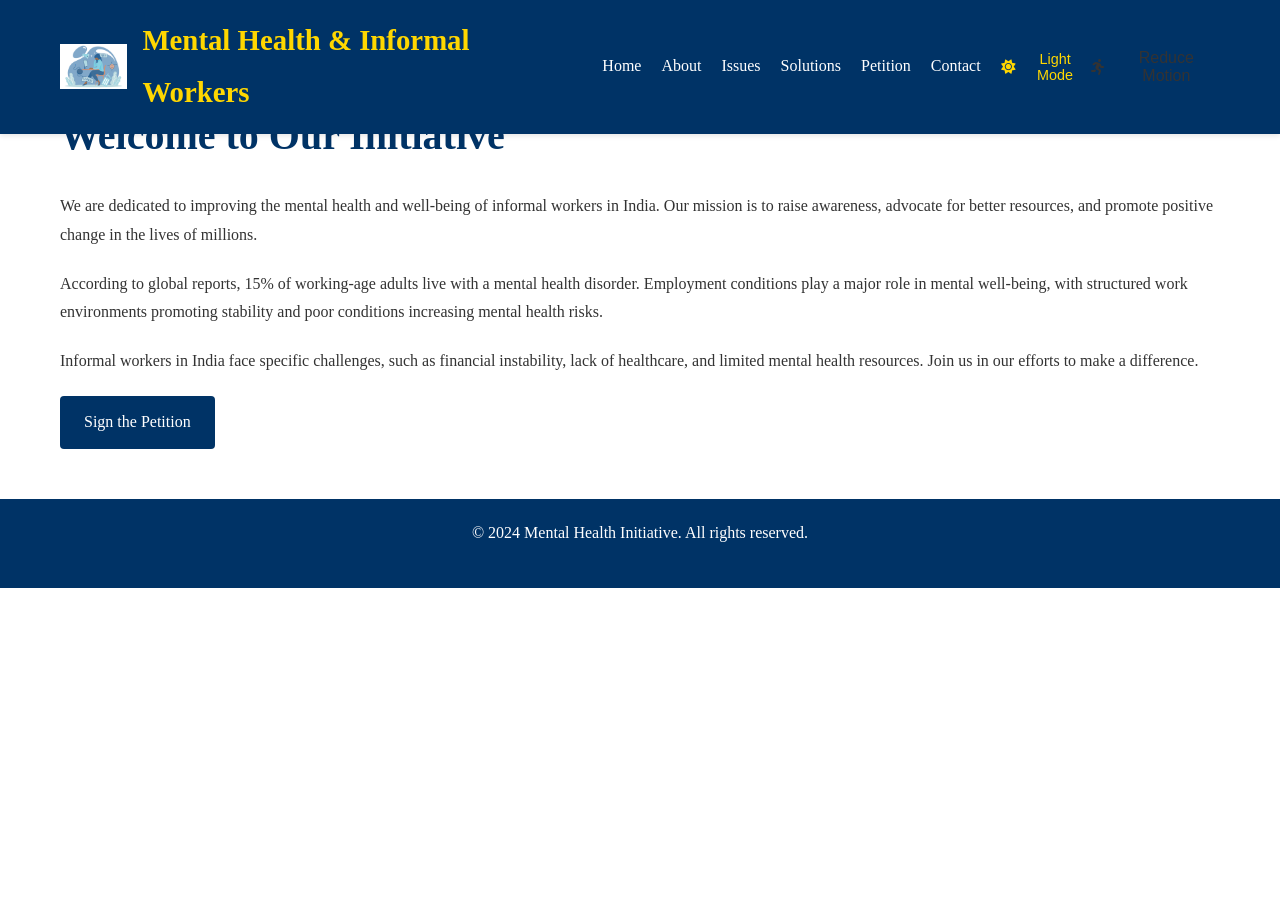
<file: index.html>
<!DOCTYPE html>
<html lang="en">
<head>
    <meta charset="UTF-8">
    <meta name="viewport" content="width=device-width, initial-scale=1.0">
    <title>Mental Health & Informal Workers</title>
    <link rel="stylesheet" href="styles.css">
    <link rel="stylesheet" href="https://cdnjs.cloudflare.com/ajax/libs/font-awesome/6.0.0-beta3/css/all.min.css">
</head>
<body class="light-mode">
    <nav class="navbar">
        <div class="navbar-container">
            <div class="logo-container">
                <img src="mental_health.png" alt="Logo" class="logo">
                <h1>Mental Health & Informal Workers</h1>
            </div>
            <ul class="navbar-list">
                <li><a href="index.html">Home</a></li>
                <li><a href="about.html">About</a></li>
                <li><a href="issues.html">Issues</a></li>
                <li><a href="solutions.html">Solutions</a></li>
                <li><a href="petition.html">Petition</a></li>
                <li><a href="contact.html">Contact</a></li>
            </ul>
            <div class="menu-toggle">
                <i class="fas fa-bars"></i>
            </div>
            <button id="mode-toggle" class="mode-toggle">
                <i class="fas fa-sun"></i>
                <span>Light Mode</span>
            </button>
            <button id="reduce-motion" class="reduce-motion-btn">
                <i class="fas fa-running"></i>
                <span>Reduce Motion</span>
            </button>
        </div>
    </nav>
    <main class="home-content">
        <h2>Welcome to Our Initiative</h2>
        <p>We are dedicated to improving the mental health and well-being of informal workers in India. Our mission is to raise awareness, advocate for better resources, and promote positive change in the lives of millions.</p>
        <p>According to global reports, 15% of working-age adults live with a mental health disorder. Employment conditions play a major role in mental well-being, with structured work environments promoting stability and poor conditions increasing mental health risks.</p>
        <p>Informal workers in India face specific challenges, such as financial instability, lack of healthcare, and limited mental health resources. Join us in our efforts to make a difference.</p>
        <a href="petition.html" class="btn">Sign the Petition</a>
    </main>
    <footer>
        <p>&copy; 2024 Mental Health Initiative. All rights reserved.</p>
    </footer>
    <script src="script.js"></script>
</body>
</html>
</file>
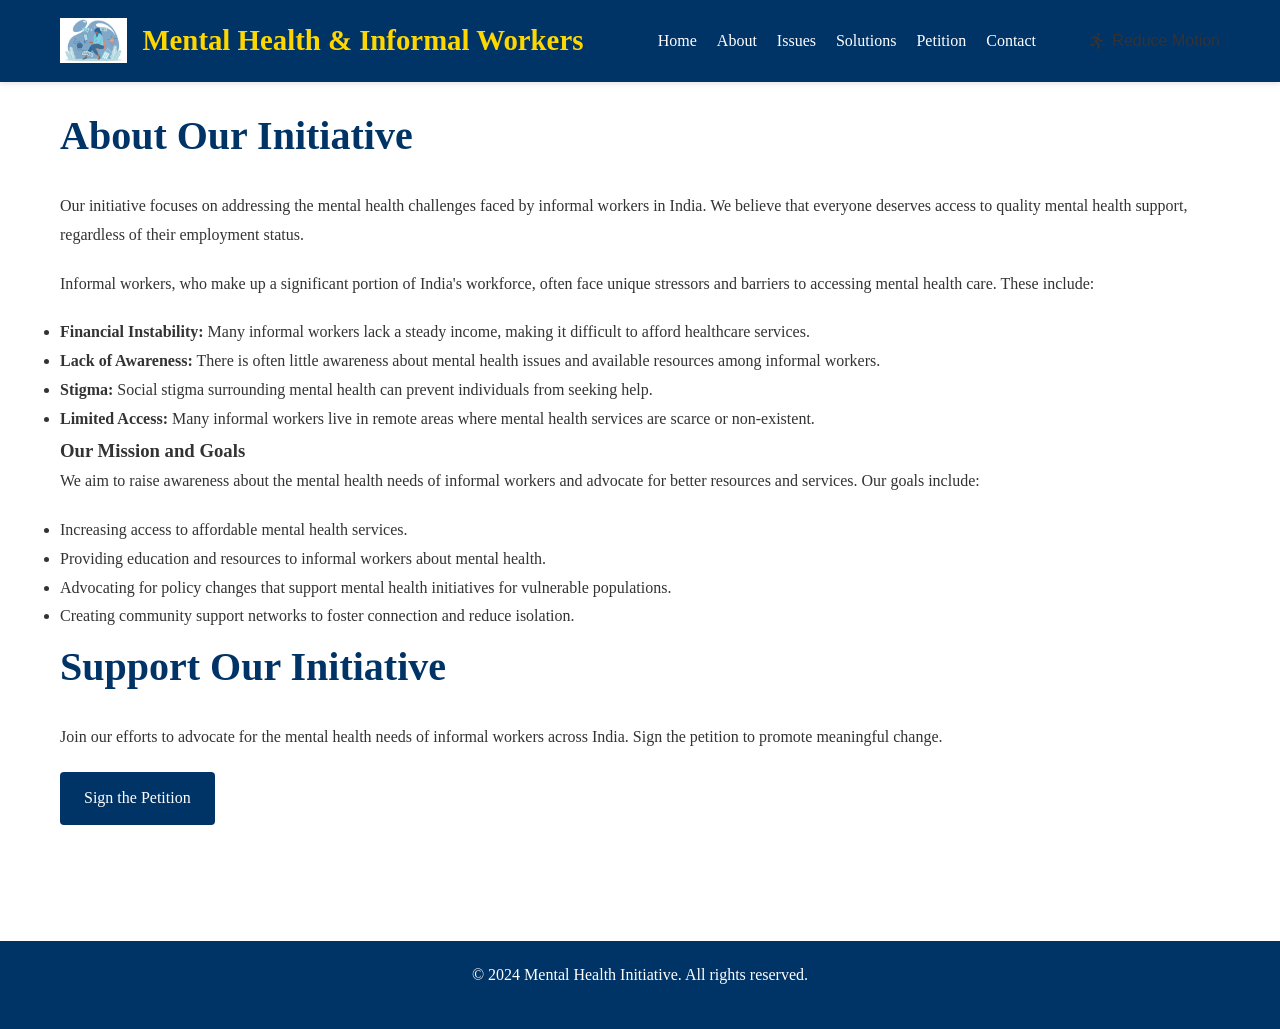
<file: about.html>
<!DOCTYPE html>
<html lang="en">
<head>
    <meta charset="UTF-8">
    <meta name="viewport" content="width=device-width, initial-scale=1.0">
    <title>About - Mental Health & Informal Workers</title>
    <link rel="stylesheet" href="styles.css">
    <link rel="stylesheet" href="https://cdnjs.cloudflare.com/ajax/libs/font-awesome/6.0.0-beta3/css/all.min.css">
</head>
<body>
    <nav class="navbar">
        <div class="navbar-container">
            <div class="logo-container">
                <img src="mental_health.png" alt="Logo" class="logo">
                <h1>Mental Health & Informal Workers</h1>
            </div>
            <ul class="navbar-list">
                <li><a href="index.html">Home</a></li>
                <li><a href="about.html">About</a></li>
                <li><a href="issues.html">Issues</a></li>
                <li><a href="solutions.html">Solutions</a></li>
                <li><a href="petition.html">Petition</a></li>
                <li><a href="contact.html">Contact</a></li>
            </ul>
            <div class="menu-toggle">
                <i class="fas fa-bars"></i>
            </div>
            <button id="reduce-motion" class="reduce-motion-btn">
                <i class="fas fa-running"></i>
                <span>Reduce Motion</span>
            </button>
        </div>
    </nav>
    <main class="about-content">
        <h2>About Our Initiative</h2>
        <p>Our initiative focuses on addressing the mental health challenges faced by informal workers in India. We believe that everyone deserves access to quality mental health support, regardless of their employment status.</p>
        <p>Informal workers, who make up a significant portion of India's workforce, often face unique stressors and barriers to accessing mental health care. These include:</p>
        <ul>
            <li><strong>Financial Instability:</strong> Many informal workers lack a steady income, making it difficult to afford healthcare services.</li>
            <li><strong>Lack of Awareness:</strong> There is often little awareness about mental health issues and available resources among informal workers.</li>
            <li><strong>Stigma:</strong> Social stigma surrounding mental health can prevent individuals from seeking help.</li>
            <li><strong>Limited Access:</strong> Many informal workers live in remote areas where mental health services are scarce or non-existent.</li>
        </ul>
        <h3>Our Mission and Goals</h3>
        <p>We aim to raise awareness about the mental health needs of informal workers and advocate for better resources and services. Our goals include:</p>
        <ul>
            <li>Increasing access to affordable mental health services.</li>
            <li>Providing education and resources to informal workers about mental health.</li>
            <li>Advocating for policy changes that support mental health initiatives for vulnerable populations.</li>
            <li>Creating community support networks to foster connection and reduce isolation.</li>
        </ul>
        <div class="call-to-action">
            <h2>Support Our Initiative</h2>
            <p>Join our efforts to advocate for the mental health needs of informal workers across India. Sign the petition to promote meaningful change.</p>
            <a href="#petition" class="btn">Sign the Petition</a>
        </div>
        <div class="signature-section">
            <h3>Signatures</h3>
            <ul id="signature-list"></ul>
        </div>
    </main>
    <footer>
        <p>&copy; 2024 Mental Health Initiative. All rights reserved.</p>
    </footer>
    <script src="script.js"></script>
</body>
</html>
</file>
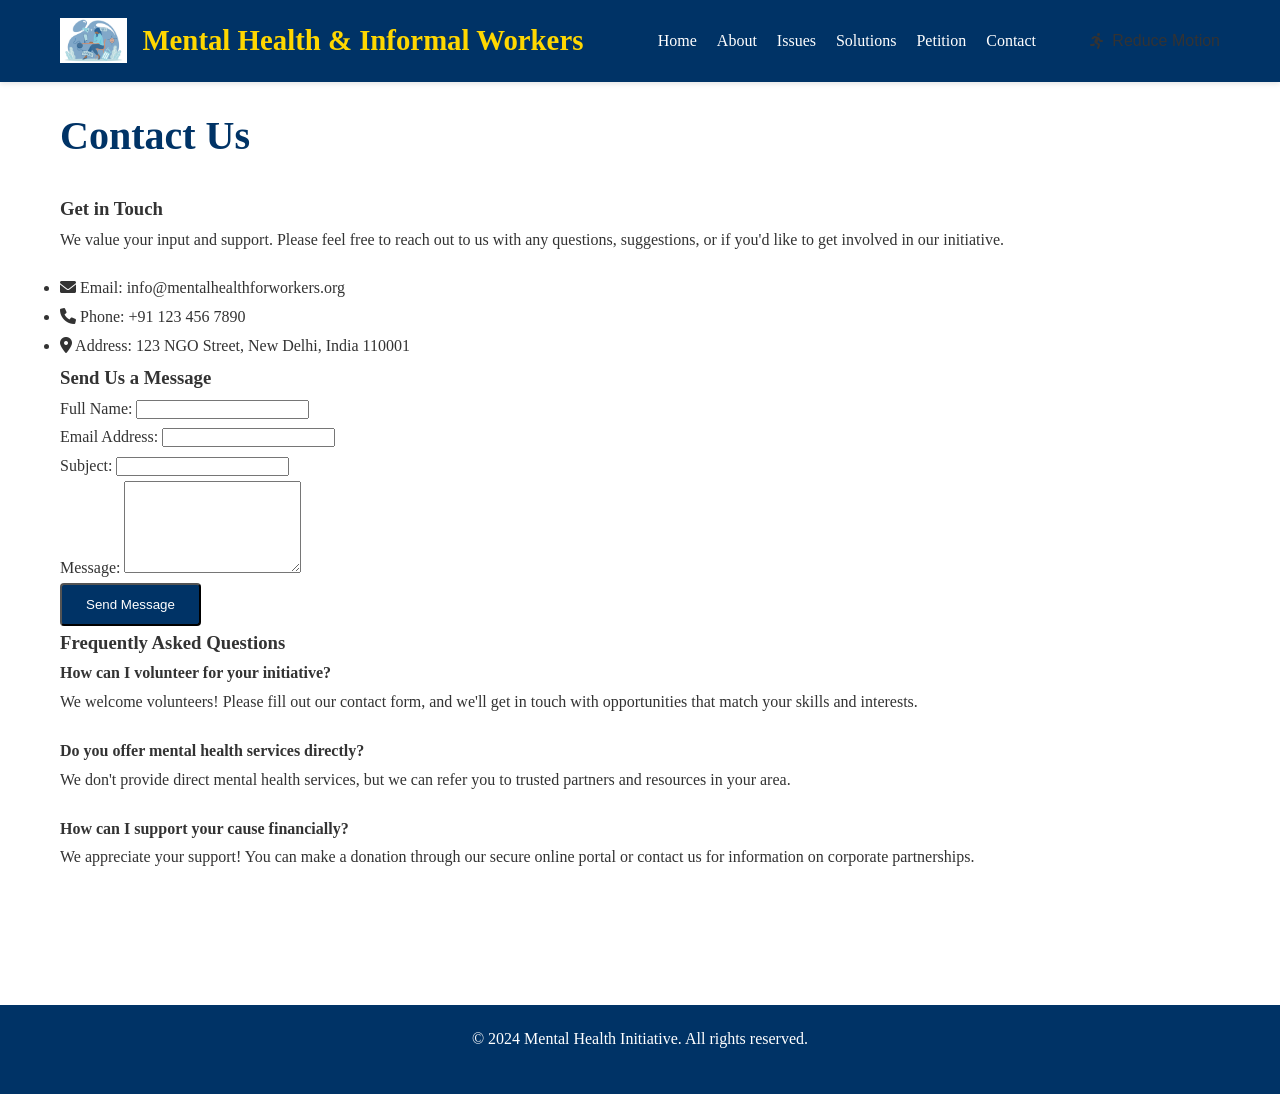
<file: contact.html>
<!DOCTYPE html>
<html lang="en">
<head>
    <meta charset="UTF-8">
    <meta name="viewport" content="width=device-width, initial-scale=1.0">
    <title>Contact Us - Mental Health & Informal Workers</title>
    <link rel="stylesheet" href="styles.css">
    <link rel="stylesheet" href="https://cdnjs.cloudflare.com/ajax/libs/font-awesome/6.0.0-beta3/css/all.min.css">
</head>
<body>
    <nav class="navbar">
        <div class="navbar-container">
            <div class="logo-container">
                <img src="mental_health.png" alt="Logo" class="logo">
                <h1>Mental Health & Informal Workers</h1>
            </div>
            <ul class="navbar-list">
                <li><a href="index.html">Home</a></li>
                <li><a href="about.html">About</a></li>
                <li><a href="issues.html">Issues</a></li>
                <li><a href="solutions.html">Solutions</a></li>
                <li><a href="petition.html">Petition</a></li>
                <li><a href="contact.html">Contact</a></li>
            </ul>
            <div class="menu-toggle">
                <i class="fas fa-bars"></i>
            </div>
            <button id="reduce-motion" class="reduce-motion-btn">
                <i class="fas fa-running"></i>
                <span>Reduce Motion</span>
            </button>
        </div>
    </nav>

    <main class="contact-content">
        <h2>Contact Us</h2>
        
        <section class="contact-info">
            <h3>Get in Touch</h3>
            <p>We value your input and support. Please feel free to reach out to us with any questions, suggestions, or if you'd like to get involved in our initiative.</p>
            <ul>
                <li><i class="fas fa-envelope"></i> Email: info@mentalhealthforworkers.org</li>
                <li><i class="fas fa-phone"></i> Phone: +91 123 456 7890</li>
                <li><i class="fas fa-map-marker-alt"></i> Address: 123 NGO Street, New Delhi, India 110001</li>
            </ul>
        </section>

        <section class="contact-form">
            <h3>Send Us a Message</h3>
            <form id="contact-form">
                <div class="form-group">
                    <label for="contact-name">Full Name:</label>
                    <input type="text" id="contact-name" name="contact-name" required>
                </div>
                <div class="form-group">
                    <label for="contact-email">Email Address:</label>
                    <input type="email" id="contact-email" name="contact-email" required>
                </div>
                <div class="form-group">
                    <label for="subject">Subject:</label>
                    <input type="text" id="subject" name="subject" required>
                </div>
                <div class="form-group">
                    <label for="message">Message:</label>
                    <textarea id="message" name="message" rows="6" required></textarea>
                </div>
                <button type="submit" class="btn">Send Message</button>
            </form>
        </section>

        <section class="faq">
            <h3>Frequently Asked Questions</h3>
            <div class="faq-item">
                <h4>How can I volunteer for your initiative?</h4>
                <p>We welcome volunteers! Please fill out our contact form, and we'll get in touch with opportunities that match your skills and interests.</p>
            </div>
            <div class="faq-item">
                <h4>Do you offer mental health services directly?</h4>
                <p>We don't provide direct mental health services, but we can refer you to trusted partners and resources in your area.</p>
            </div>
            <div class="faq-item">
                <h4>How can I support your cause financially?</h4>
                <p>We appreciate your support! You can make a donation through our secure online portal or contact us for information on corporate partnerships.</p>
            </div>
        </section>

        <div class="call-to-action">
            <h3>Stay Connected</h3>
            <p>Follow us on social media to stay updated on our initiatives and ways to get involved.</p>
            <div class="social-links">
                <!-- Add social media icons and links here -->
            </div>
        </div>

    </main>

    <footer>
        <p>&copy; 2024 Mental Health Initiative. All rights reserved.</p>
    </footer>

    <script src="script.js"></script>
</body>
</html>
</file>
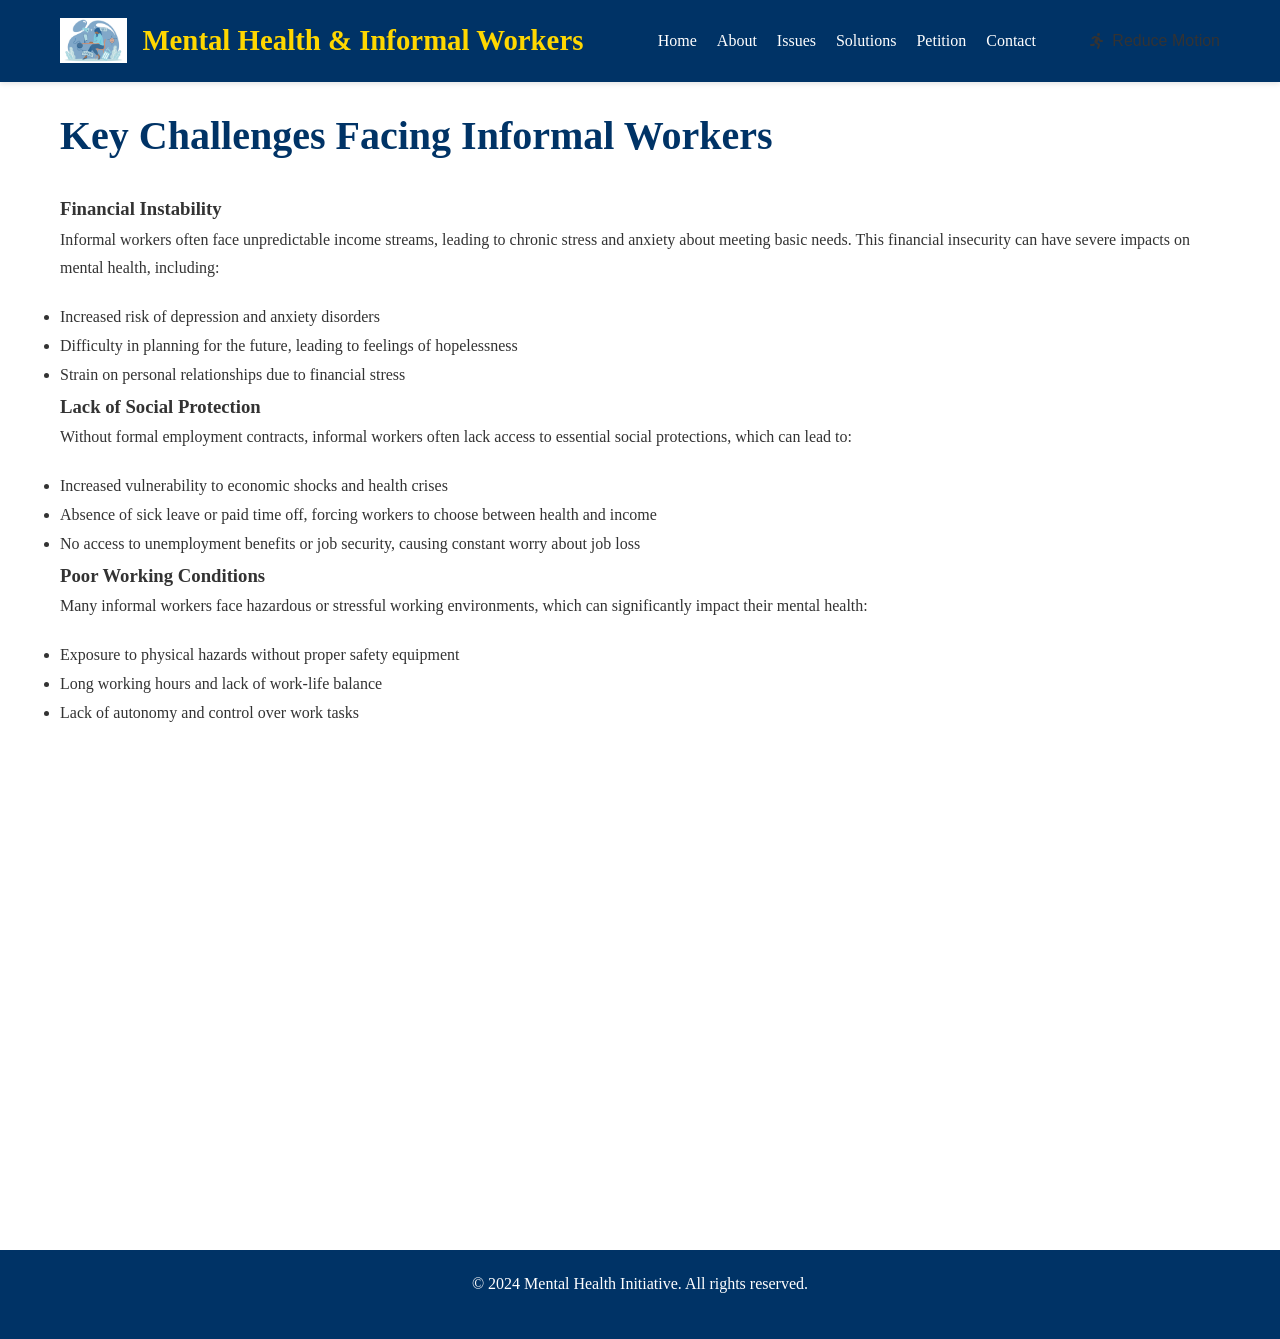
<file: issues.html>
<!DOCTYPE html>
<html lang="en">
<head>
    <meta charset="UTF-8">
    <meta name="viewport" content="width=device-width, initial-scale=1.0">
    <title>Issues - Mental Health & Informal Workers</title>
    <link rel="stylesheet" href="styles.css">
    <link rel="stylesheet" href="https://cdnjs.cloudflare.com/ajax/libs/font-awesome/6.0.0-beta3/css/all.min.css">
</head>
<body>
    <nav class="navbar">
        <div class="navbar-container">
            <div class="logo-container">
                <img src="mental_health.png" alt="Logo" class="logo">
                <h1>Mental Health & Informal Workers</h1>
            </div>
            <ul class="navbar-list">
                <li><a href="index.html">Home</a></li>
                <li><a href="about.html">About</a></li>
                <li><a href="issues.html">Issues</a></li>
                <li><a href="solutions.html">Solutions</a></li>
                <li><a href="petition.html">Petition</a></li>
                <li><a href="contact.html">Contact</a></li>
            </ul>
            <div class="menu-toggle">
                <i class="fas fa-bars"></i>
            </div>
            <button id="reduce-motion" class="reduce-motion-btn">
                <i class="fas fa-running"></i>
                <span>Reduce Motion</span>
            </button>
        </div>
    </nav>
    <main class="issues-content">
        <h2>Key Challenges Facing Informal Workers</h2>
        <section class="issue">
            <h3>Financial Instability</h3>
            <p>Informal workers often face unpredictable income streams, leading to chronic stress and anxiety about meeting basic needs. This financial insecurity can have severe impacts on mental health, including:</p>
            <ul>
                <li>Increased risk of depression and anxiety disorders</li>
                <li>Difficulty in planning for the future, leading to feelings of hopelessness</li>
                <li>Strain on personal relationships due to financial stress</li>
            </ul>
        </section>
        <section class="issue">
            <h3>Lack of Social Protection</h3>
            <p>Without formal employment contracts, informal workers often lack access to essential social protections, which can lead to:</p>
            <ul>
                <li>Increased vulnerability to economic shocks and health crises</li>
                <li>Absence of sick leave or paid time off, forcing workers to choose between health and income</li>
                <li>No access to unemployment benefits or job security, causing constant worry about job loss</li>
            </ul>
        </section>
        <section class="issue">
            <h3>Poor Working Conditions</h3>
            <p>Many informal workers face hazardous or stressful working environments, which can significantly impact their mental health:</p>
            <ul>
                <li>Exposure to physical hazards without proper safety equipment</li>
                <li>Long working hours and lack of work-life balance</li>
                <li>Lack of autonomy and control over work tasks</li>
            </ul>
        </section>
        <section class="issue">
            <h3>Limited Access to Healthcare</h3>
            <p>Informal workers often struggle to access adequate healthcare, including mental health services:</p>
            <ul>
                <li>Lack of health insurance or inability to afford medical care</li>
                <li>Limited availability of mental health professionals in rural or underserved areas</li>
                <li>Stigma surrounding mental health issues preventing workers from seeking help</li>
            </ul>
        </section>
        <section class="issue">
            <h3>Social Stigma and Isolation</h3>
            <p>Informal workers may face social stigma and isolation due to their employment status:</p>
            <ul>
                <li>Lack of recognition and respect for their work contributions</li>
                <li>Exclusion from social networks and community support systems</li>
                <li>Feelings of shame or inadequacy due to societal perceptions of informal work</li>
            </ul>
        </section>
        <div class="call-to-action">
            <h3>Take Action</h3>
            <p>Understanding these challenges is the first step towards creating meaningful change. Join us in our efforts to support the mental health of informal workers.</p>
            <a href="solutions.html" class="btn">Explore Solutions</a>
        </div>
    </main>
    <footer>
        <p>&copy; 2024 Mental Health Initiative. All rights reserved.</p>
    </footer>
    <script src="script.js"></script>
</body>
</html>
</file>
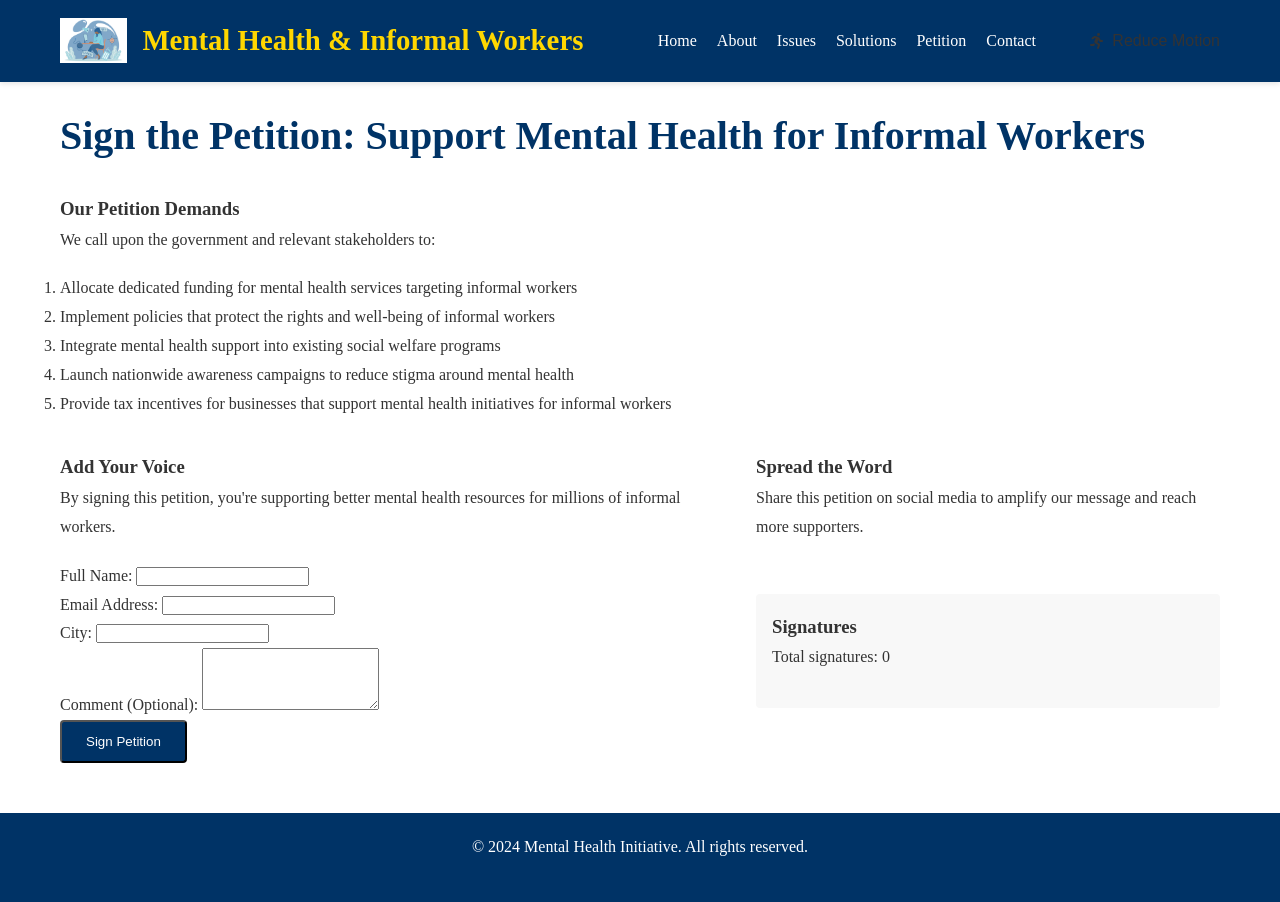
<file: petition.html>
<!DOCTYPE html>
<html lang="en">
<head>
    <meta charset="UTF-8">
    <meta name="viewport" content="width=device-width, initial-scale=1.0">
    <title>Petition - Mental Health & Informal Workers</title>
    <link rel="stylesheet" href="styles.css">
    <link rel="stylesheet" href="https://cdnjs.cloudflare.com/ajax/libs/font-awesome/6.0.0-beta3/css/all.min.css">
</head>
<body>
    <nav class="navbar">
        <div class="navbar-container">
            <div class="logo-container">
                <img src="mental_health.png" alt="Logo" class="logo">
                <h1>Mental Health & Informal Workers</h1>
            </div>
            <ul class="navbar-list">
                <li><a href="index.html">Home</a></li>
                <li><a href="about.html">About</a></li>
                <li><a href="issues.html">Issues</a></li>
                <li><a href="solutions.html">Solutions</a></li>
                <li><a href="petition.html">Petition</a></li>
                <li><a href="contact.html">Contact</a></li>
            </ul>
            <div class="menu-toggle">
                <i class="fas fa-bars"></i>
            </div>
            <button id="reduce-motion" class="reduce-motion-btn">
                <i class="fas fa-running"></i>
                <span>Reduce Motion</span>
            </button>
        </div>
    </nav>

    <main class="petition-content">
      <h2>Sign the Petition: Support Mental Health for Informal Workers</h2>
        
        <section class="petition-info">
            <h3>Our Petition Demands</h3>
            <p>We call upon the government and relevant stakeholders to:</p>
            <ol>
                <li>Allocate dedicated funding for mental health services targeting informal workers</li>
                <li>Implement policies that protect the rights and well-being of informal workers</li>
                <li>Integrate mental health support into existing social welfare programs</li>
                <li>Launch nationwide awareness campaigns to reduce stigma around mental health</li>
                <li>Provide tax incentives for businesses that support mental health initiatives for informal workers</li>
            </ol>
        </section>

        <div class="petition-layout">
            <section class="petition-form">
                <h3>Add Your Voice</h3>
                <p>By signing this petition, you're supporting better mental health resources for millions of informal workers.</p>
                <form id="petition-form">
                    <div class="form-group">
                        <label for="name">Full Name:</label>
                        <input type="text" id="name" name="name" required>
                    </div>
                    <div class="form-group">
                        <label for="email">Email Address:</label>
                        <input type="email" id="email" name="email" required>
                    </div>
                    <div class="form-group">
                        <label for="city">City:</label>
                        <input type="text" id="city" name="city" required>
                    </div>
                    <div class="form-group">
                        <label for="comment">Comment (Optional):</label>
                        <textarea id="comment" name="comment" rows="4"></textarea>
                    </div>
                    <button type="submit" class="btn">Sign Petition</button>
                </form>
            </section>

            <div class="signature-section">
                <div class="call-to-action">
                    <h3>Spread the Word</h3>
                    <p>Share this petition on social media to amplify our message and reach more supporters.</p>
                    <div class="social-share">
                        <!-- Add social media sharing buttons here -->
                    </div>
                </div>
                <div class="signatures">
                    <h3>Signatures</h3>
                    <p>Total signatures: <span id="signature-count">0</span></p>
                    <ul id="signature-list"></ul>
                </div>
            </div>
        </div>

    </main>

    <footer>
        <p>&copy; 2024 Mental Health Initiative. All rights reserved.</p>
    </footer>

    <div id="petition-modal" class="modal">
        <div class="modal-content">
            <span class="close-modal">&times;</span>
            <img src="mental_health.png" alt="Thank you" class="modal-image">
            <h2>Thank you for signing the petition!</h2>
            <p id="modal-message"></p>
        </div>
    </div>

    <script src="script.js"></script>
</body>
</html>
</file>
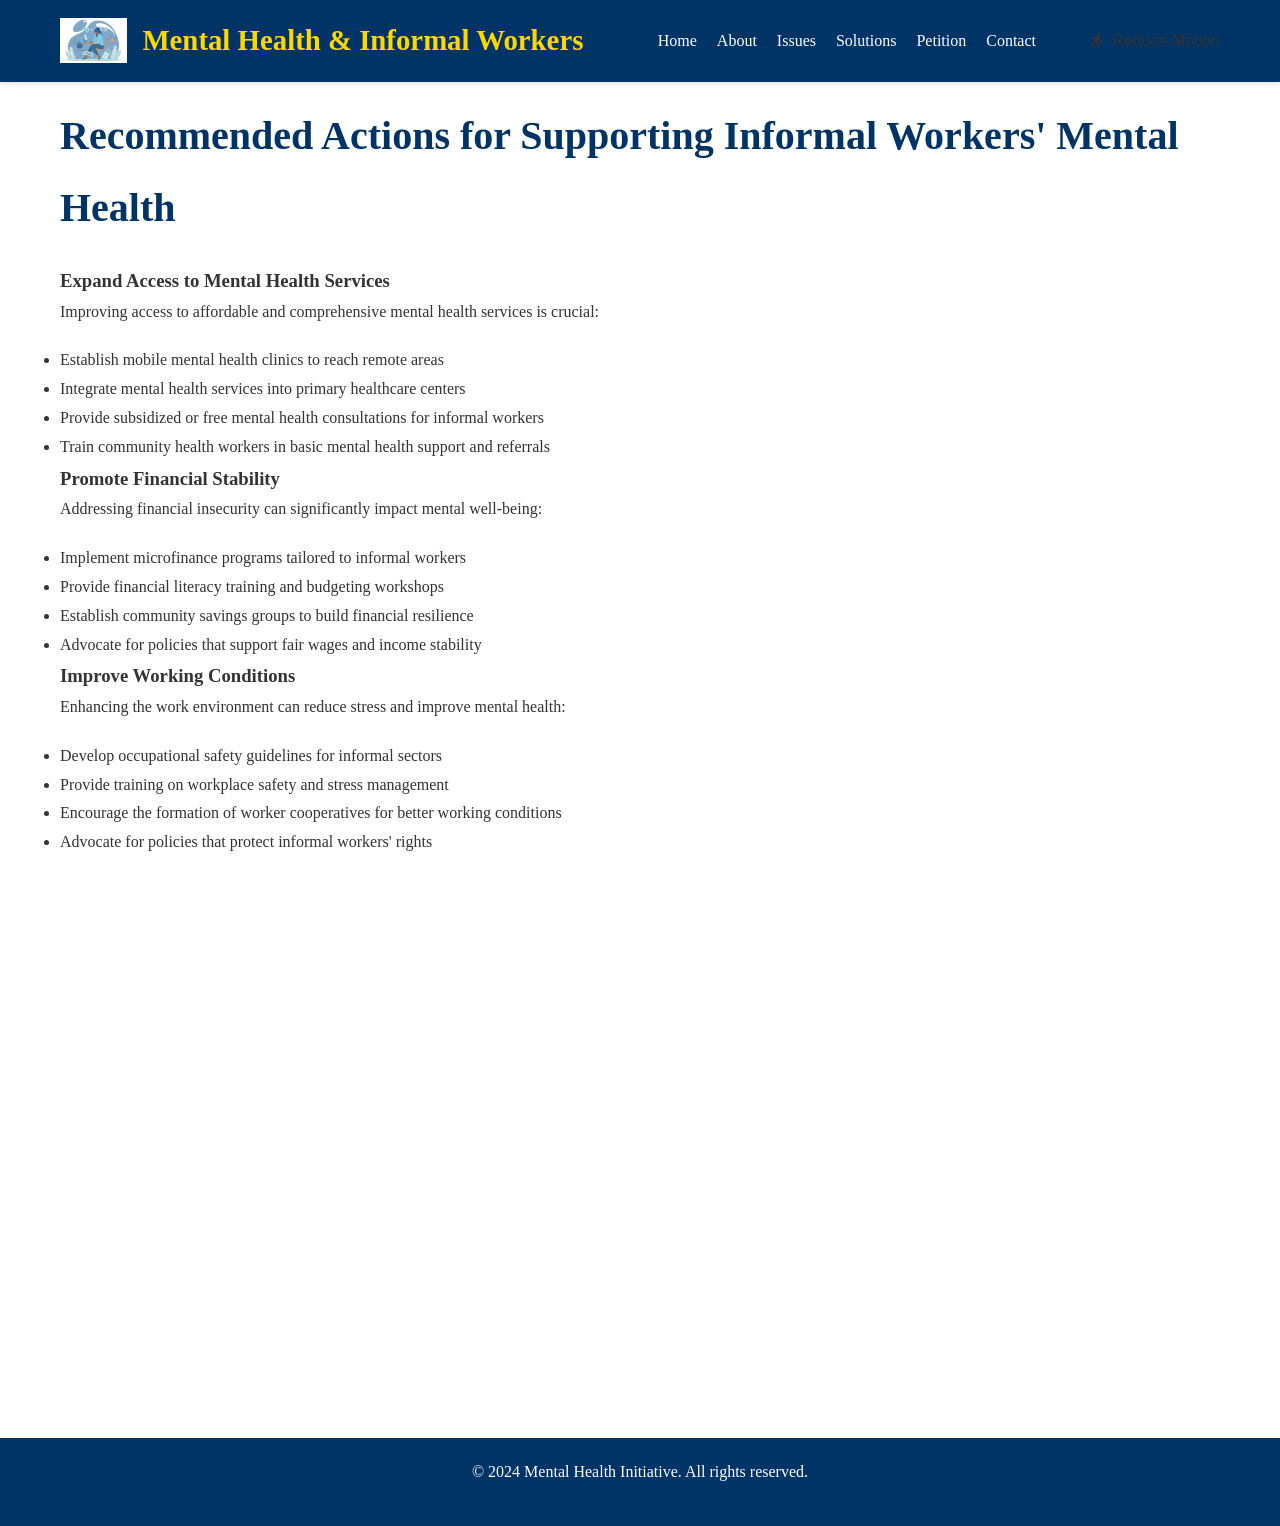
<file: solutions.html>
<!DOCTYPE html>
<html lang="en">
<head>
    <meta charset="UTF-8">
    <meta name="viewport" content="width=device-width, initial-scale=1.0">
    <title>Solutions - Mental Health & Informal Workers</title>
    <link rel="stylesheet" href="styles.css">
    <link rel="stylesheet" href="https://cdnjs.cloudflare.com/ajax/libs/font-awesome/6.0.0-beta3/css/all.min.css">
</head>
<body>
    <nav class="navbar">
        <div class="navbar-container">
            <div class="logo-container">
                <img src="mental_health.png" alt="Logo" class="logo">
                <h1>Mental Health & Informal Workers</h1>
            </div>
            <ul class="navbar-list">
                <li><a href="index.html">Home</a></li>
                <li><a href="about.html">About</a></li>
                <li><a href="issues.html">Issues</a></li>
                <li><a href="solutions.html">Solutions</a></li>
                <li><a href="petition.html">Petition</a></li>
                <li><a href="contact.html">Contact</a></li>
            </ul>
            <div class="menu-toggle">
                <i class="fas fa-bars"></i>
            </div>
            <button id="reduce-motion" class="reduce-motion-btn">
                <i class="fas fa-running"></i>
                <span>Reduce Motion</span>
            </button>
        </div>
    </nav>
    <main class="solutions-content">
        <h2>Recommended Actions for Supporting Informal Workers' Mental Health</h2>
        
        <section class="solution">
            <h3>Expand Access to Mental Health Services</h3>
            <p>Improving access to affordable and comprehensive mental health services is crucial:</p>
            <ul>
                <li>Establish mobile mental health clinics to reach remote areas</li>
                <li>Integrate mental health services into primary healthcare centers</li>
                <li>Provide subsidized or free mental health consultations for informal workers</li>
                <li>Train community health workers in basic mental health support and referrals</li>
            </ul>
        </section>

        <section class="solution">
            <h3>Promote Financial Stability</h3>
            <p>Addressing financial insecurity can significantly impact mental well-being:</p>
            <ul>
                <li>Implement microfinance programs tailored to informal workers</li>
                <li>Provide financial literacy training and budgeting workshops</li>
                <li>Establish community savings groups to build financial resilience</li>
                <li>Advocate for policies that support fair wages and income stability</li>
            </ul>
        </section>

        <section class="solution">
            <h3>Improve Working Conditions</h3>
            <p>Enhancing the work environment can reduce stress and improve mental health:</p>
            <ul>
                <li>Develop occupational safety guidelines for informal sectors</li>
                <li>Provide training on workplace safety and stress management</li>
                <li>Encourage the formation of worker cooperatives for better working conditions</li>
                <li>Advocate for policies that protect informal workers' rights</li>
            </ul>
        </section>

        <section class="solution">
            <h3>Build Community Support Networks</h3>
            <p>Fostering social connections can combat isolation and provide emotional support:</p>
            <ul>
                <li>Establish peer support groups for informal workers</li>
                <li>Create community centers offering social activities and resources</li>
                <li>Develop mentorship programs pairing experienced workers with newcomers</li>
                <li>Organize community events to celebrate informal workers' contributions</li>
            </ul>
        </section>

        <section class="solution">
            <h3>Raise Awareness and Reduce Stigma</h3>
            <p>Educating the public and combating stigma is essential for long-term change:</p>
            <ul>
                <li>Launch public awareness campaigns about mental health in informal work</li>
                <li>Provide mental health first aid training to community leaders</li>
                <li>Collaborate with media to share positive stories of informal workers</li>
                <li>Advocate for inclusive language and policies in public discourse</li>
            </ul>
        </section>

        <div class="call-to-action">
            <h3>Get Involved</h3>
            <p>These solutions require collective effort and support. Join us in making a difference in the lives of informal workers.</p>
            <a href="petition.html" class="btn">Sign the Petition</a>
        </div>

    </main>
    <footer>
        <p>&copy; 2024 Mental Health Initiative. All rights reserved.</p>
    </footer>
    <script src="script.js"></script>
</body>
</html>
</file>
<file: styles.css>
/* Reset */
* {
    margin: 0;
    padding: 0;
    box-sizing: border-box;
}

/* Body and General */
body {
    font-family: 'Georgia', serif;
    line-height: 1.8;
    background-color: #ffffff;
    color: #333;
}

h1, h2, h3, h4, h5, h6 {
    font-family: 'Times New Roman', serif;
}

/* Navbar */
.navbar {
    background-color: #003366;
    padding: 15px 0;
    position: fixed;
    top: 0;
    width: 100%;
    z-index: 100;
    box-shadow: 0 2px 5px rgba(0, 0, 0, 0.1);
}

.navbar-container {
    display: flex;
    justify-content: space-between;
    align-items: center;
    max-width: 1200px;
    margin: 0 auto;
    padding: 0 20px;
}

.logo-container {
    display: flex;
    align-items: center;
}

.logo {
    height: 45px;
    margin-right: 15px;
}

.navbar h1 {
    color: #ffd700;
    font-size: 1.8em;
    font-weight: bold;
}

.navbar-list {
    display: flex;
    list-style-type: none;
}

.navbar-list li {
    margin-left: 20px;
}

.navbar-list li a {
    color: white;
    text-decoration: none;
    font-weight: 500;
    transition: color 0.3s ease;
}

.navbar-list li a:hover {
    color: #ffd700;
}

.menu-toggle {
    display: none;
    color: white;
    font-size: 1.5em;
    cursor: pointer;
}

/* Main Content */
main {
    max-width: 1200px;
    margin: 100px auto 50px;
    padding: 0 20px;
}

h2 {
    color: #003366;
    font-size: 2.5em;
    margin-bottom: 20px;
}

p {
    margin-bottom: 20px;
}

.btn {
    display: inline-block;
    background-color: #003366;
    color: white;
    padding: 12px 24px;
    text-decoration: none;
    border-radius: 4px;
    transition: background-color 0.3s ease;
}

.btn:hover {
    background-color: #002244;
}

/* Footer */
footer {
    background-color: #003366;
    color: white;
    text-align: center;
    padding: 20px 0;
}

/* Responsive Styles */
@media (max-width: 768px) {
    .navbar-list {
        display: none;
        flex-direction: column;
        position: absolute;
        top: 100%;
        left: 0;
        width: 100%;
        background-color: #003366;
        padding: 20px 0;
    }

    .navbar-list.active {
        display: flex;
    }

    .navbar-list li {
        margin: 10px 0;
    }

    .menu-toggle {
        display: block;
    }
}

/* style to toggle beween dark and light mode */

/* Mode Toggle Button */
.mode-toggle {
    background-color: transparent;
    border: none;
    color: #ffd700;
    cursor: pointer;
    display: flex;
    align-items: center;
    font-size: 0.9em;
    margin-left: 20px;
}

.mode-toggle i {
    margin-right: 5px;
}

/* Dark Mode Styles */
body.dark-mode {
    background-color: #1a1a1a;
    color: #f0f0f0;
}

body.dark-mode .navbar {
    background-color: #2c2c2c;
}

body.dark-mode h1,
body.dark-mode h2 {
    color: #ffd700;
}

body.dark-mode .btn {
    background-color: #ffd700;
    color: #1a1a1a;
}

body.dark-mode .btn:hover {
    background-color: #e6c200;
}

body.dark-mode footer {
    background-color: #2c2c2c;
}



.petition-layout {
    display: flex;
    justify-content: space-between;
    margin-top: 2rem;
}

.petition-form {
    width: 60%;
    padding-right: 2rem;
}

.signature-section {
    width: 40%;
    display: flex;
    flex-direction: column;
}

.call-to-action {
    margin-bottom: 2rem;
}

.signatures {
    background-color: #f8f8f8;
    padding: 1rem;
    border-radius: 4px;
}

#signature-list {
    list-style-type: none;
    padding: 0;
    max-height: 300px;
    overflow-y: auto;
}

.form-group.invalid input {
    border-color: red;
}

@media (max-width: 768px) {
    .petition-layout {
        flex-direction: column;
    }

    .petition-form, .signature-section {
        width: 100%;
    }

    .petition-form {
        padding-right: 0;
        margin-bottom: 2rem;
    }
}
.hidden {
  opacity: 0;
  transform: translateY(50px);
  transition: opacity 0.5s, transform 0.5s;
}

.visible {
  opacity: 1;
  transform: translateY(0);
}

.reduce-motion-btn {
  background: none;
  border: none;
  color: inherit;
  cursor: pointer;
  font-size: 1rem;
  display: flex;
  align-items: center;
  gap: 0.5rem;
}

.modal {
  display: none;
  position: fixed;
  z-index: 1000;
  left: 0;
  top: 0;
  width: 100%;
  height: 100%;
  background-color: rgba(0,0,0,0.5);
}

.modal-content {
  background-color: #fefefe;
  margin: 15% auto;
  padding: 20px;
  border: 1px solid #888;
  width: 80%;
  max-width: 500px;
  text-align: center;
  position: relative;
}

.modal-image {
  width: 100px;
  height: 100px;
  margin: 0 auto 20px;
  transition: all 0.5s ease;
}

.close-modal {
  position: absolute;
  top: 10px;
  right: 10px;
  font-size: 28px;
  font-weight: bold;
  cursor: pointer;
}
</file>
